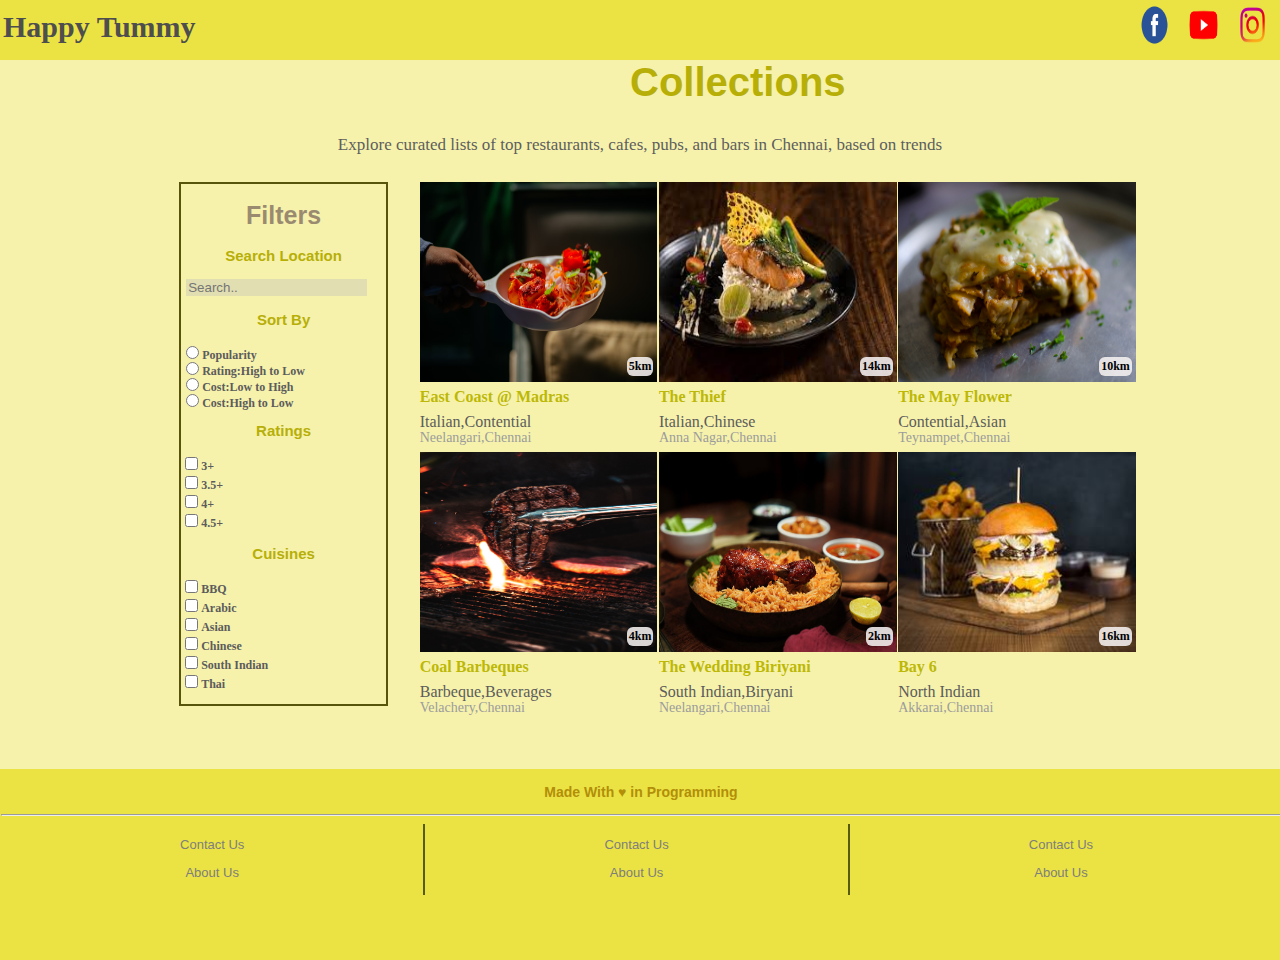
<file: xomato/listing/index.html>
<html>
    <head>
        <title style="color:#4e4e4e">Happy Tummy</title>
        <link rel="icon" href="../image/zomato.jpg">
        <link rel="stylesheet" href="listing.css"/>
    </head>
    <body>
        <div class="header">
            <div class="title">
                <p class="name">Happy Tummy</p>
            </div>
            <div id="social">
                <a href="https://www.facebook.com" target="_blank">
                    <img src="../image/facebook.png" alt="Facebook" class="logo">
                </a>
                <a href="https://www.youtube.com" target="_blank">
                    <img src="../image/youtube1.png" alt="Youtube"  class="logo">
                </a>
                <a href="https://www.insta.com" target="_blank">
                    <img src="../image/insta.png" alt="Instagram"  class="logo">
                </a>

            </div>
        </div>
        <p class="list-heading">Collections</p>
        <p class="desc">Explore curated lists of top restaurants, cafes, pubs, and bars in Chennai, based on trends</p>
        <div id="content">
            <div id="filterDiv">
                <div class="filterContent">
                    <p id="filterName">Filters</p>
                    <p id="sortName">Search Location</p>
                    <input style="margin-left: 5px;background-color:#d3d2b69c;border:grey;" type="text" placeholder="Search.." name="search">
                    <p id="sortName">Sort By</p>
                    <div class="input_radio">
                        <input type="radio" value="sortName">Popularity</input>
                        <br>
                        <input type="radio" value="sortName">Rating:High to Low</input>
                        <br>
                        <input type="radio" value="sortName">Cost:Low to High</input>
                        <br>
                        <input type="radio" value="sortName">Cost:High to Low</input>
                    </div>
                        <p id="ratings">Ratings</p>
                        <div class="checkboxRatings">
                        <input type="checkbox">3+</input>
                        <br>
                        <input type="checkbox">3.5+</input>
                        <br>
                        <input type="checkbox">4+</input>
                        <br>
                        <input type="checkbox">4.5+</input>
                   
                   </div>
                   <p id="cuisines">Cuisines</p>
                   <div class="input_radio">
                       <input type="checkbox" >BBQ</input>
                       <br>
                       <input type="checkbox" >Arabic</input>
                       <br>
                       <input type="checkbox" >Asian</input>
                       <br>
                       <input type="checkbox" >Chinese</input>
                       <br>
                       <input type="checkbox" >South Indian</input>
                       <br>
                       <input type="checkbox" >Thai</input>
                   </div>
                </div>
            </div>
            <div id="contentDiv">
                <div class="main">

                    <div class="title-container">
                        <div class="title-up">
                <img src="../image/east_coast.jpg" alt="east_coast">
                <p class="km">5km</p>
                        </div>
                        <div class="title-down">
                            <div class="titleHeading">
                              <a href="../listing/listing.html">East Coast @ Madras</a>
                            </div>
                            <div class="titleSubHeading">
                              <p class="res-title">Italian,Contential</p>
                              <p class="res-place">Neelangari,Chennai</p>
                            </div>
                        </div>
                
                    </div>
                    <div class="title-container">
                        <div class="title-up">
                <img src="../image/thief.jpg" alt="thief">
                <p class="km">14km</p>
                        </img>
                        </div>
                        <div class="title-down">
                            <div class="titleHeading">
                                <a href="../listing/listing.html">The Thief</a>
                            </div>
                            <div class="titleSubHeading">
                                <p class="res-title">Italian,Chinese</p>
                                <p class="res-place">Anna Nagar,Chennai</p>
                              </div>
                        </div>
                    </div>
                  
                    <div class="title-container">
                        <div class="title-up">
                <img src="../image/may_flower.jpg" alt="may">
                <p class="km">10km</p>
                        </div>
                        <div class="title-down">
                            <div class="titleHeading">
                                <a href="../listing/listing.html">The May Flower</a>
                            </div>
                            <div class="titleSubHeading">
                                <p class="res-title">Contential,Asian</p>
                                <p class="res-place">Teynampet,Chennai</p>
                              </div>
                        </div>
                    </div>
                    <div class="title-container">
                        <div class="title-up">
                <img src="../image/coal.jpg" alt="coal">
                <p class="km">4km</p>
                        </div>
                        <div class="title-down">
                            <div class="titleHeading">
                                <a href="../listing/listing.html">Coal Barbeques</a>
                            </div>
                            <div class="titleSubHeading">
                                <p class="res-title">Barbeque,Beverages</p>
                                <p class="res-place">Velachery,Chennai</p>
                              </div>
                        </div>
                    </div>
                    <div class="title-container">
                        <div class="title-up">
                <img src="../image/Biryani.jpg" alt="Biriyani">
                <p class="km">2km</p>
                        </div>
                        <div class="title-down">
                            <div class="titleHeading">
                                <a href="../listing/listing.html">The Wedding Biriyani</a>
                            </div>
                            <div class="titleSubHeading">
                                <p class="res-title">South Indian,Biryani</p>
                                <p class="res-place">Neelangari,Chennai</p>
                              </div>
                        </div>
                    </div>
                  
                    <div class="title-container">
                        <div class="title-up">
                <img src="../image/bay6.jpg" alt="Bay6">
                <p class="km">16km</p>
                        </div>
                        <div class="title-down">
                            <div class="titleHeading">
                                <a href="../listing/listing.html">Bay 6</a>
                            </div>
                            <div class="titleSubHeading">
                                <p class="res-title">North Indian</p>
                                <p class="res-place">Akkarai,Chennai</p>
                              </div>
                        </div>
                    </div>
            
                
                </div>
            </div>
        </div>
        <div id="footer">
            <p class="footerHeading">Made With &hearts; in Programming</p>
            <hr/>
            <div class="foot-div">
                <p>Contact Us</p>
                <p>About Us</p>
            </div>
            <div class="foot-div">
                <p>Contact Us</p>
                <p>About Us</p>
            </div>
            <div class="foot-div no-border">
                <p>Contact Us</p>
                <p>About Us</p>
            </div>
          
        </div>
    </body>
</html>
</file>
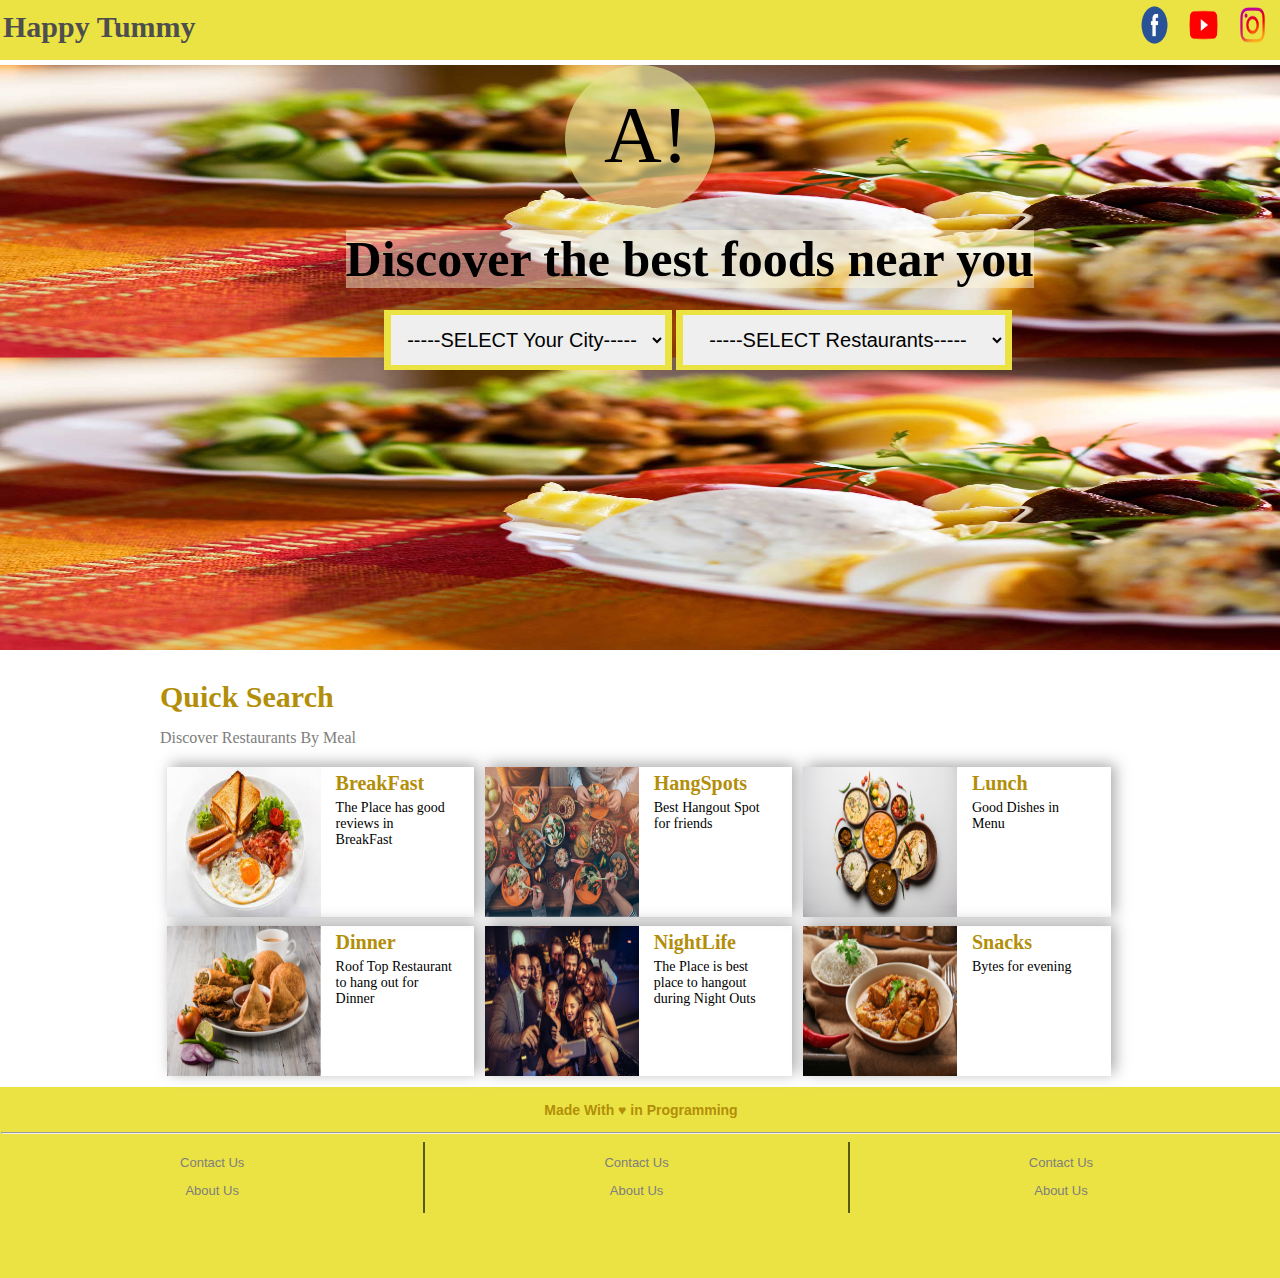
<file: xomato/homePage/home.html>
<html>
    <head>
        <title>Happy Tummy</title>
        <link rel="icon" href="../image/zomato.jpg">
        <link rel="stylesheet" href="home.css"/>
    </head>
    <body>
        <div class="header">
            <div class="title">
                <p class="name">Happy Tummy</p>
            </div>
            <div id="social">
                <a href="https://www.facebook.com" target="_blank">
                    <img src="../image/facebook.png" alt="Facebook" class="logo">
                </a>
                <a href="https://www.youtube.com" target="_blank">
                    <img src="../image/youtube1.png" alt="Youtube"  class="logo">
                </a>
                <a href="https://www.insta.com" target="_blank">
                    <img src="../image/insta.png" alt="Instagram"  class="logo">
                </a>

            </div>
        </div>
        <div class="search">
            <!-- <img class="bg-xomato" src="image/bg_xomato.jpg" alt="Xomato Background Image"> -->
            <div id="icon">
                <span>A!</span>
            </div>
            <div class="head">
                <div id="heading">

                Discover the best foods near you
                </div>
        </div>
        <div class="dropdown">
            <select>
                <option>-----SELECT Your City-----</option>
                <option>Chennai</option>
                <option>Delhi</option>
            </select>
            <select class="restSelect">
                <option>-----SELECT Restaurants-----</option>
                <option>A2B</option>
                <option>Anjapar</option>
            </select>
        </div>
           
        </div>
        <div class="quickSearch">
            <span id="headingSearch">Quick Search</span>
            <span id="sub_heading_search">Discover Restaurants By Meal</span>
<div class="main">

    <div class="title-container">
        <div class="title-left">
<img src="../image/breakfast.jpg" alt="">
        </div>
        <div class="title-right">
            <div class="titleHeading">
              <a href="../listing/listing.html">BreakFast</a>
            </div>
            <div class="titleSubHeading">
                The Place has good reviews in BreakFast
            </div>
        </div>

    </div>
    <div class="title-container">
        <div class="title-left">
<img src="../image/food-wallpaper.png" alt="">
        </div>
        <div class="title-right">
            <div class="titleHeading">
                <a href="../listing/listing.html">HangSpots</a>
            </div>
            <div class="titleSubHeading">
                Best Hangout Spot for friends
            </div>
        </div>
    </div>
  
    <div class="title-container">
        <div class="title-left">
<img src="../image/lunch.png" alt="dinner">
        </div>
        <div class="title-right">
            <div class="titleHeading">
                <a href="../listing/listing.html">Lunch</a>
            </div>
            <div class="titleSubHeading">
                Good Dishes in Menu
            </div>
        </div>
    </div>
    <div class="title-container">
        <div class="title-left">
<img src="../image/dinner.png" alt="drinks">
        </div>
        <div class="title-right">
            <div class="titleHeading">
                <a href="../listing/listing.html">Dinner</a>
            </div>
            <div class="titleSubHeading">
            Roof Top Restaurant to hang out for Dinner
            </div>
        </div>
    </div>
    <div class="title-container">
        <div class="title-left">
<img src="../image/nightlife.png" alt="lunch">
        </div>
        <div class="title-right">
            <div class="titleHeading">
                <a href="../listing/listing.html">NightLife</a>
            </div>
            <div class="titleSubHeading">
                The Place is best place to hangout during Night Outs
            </div>
        </div>
    </div>
    <div class="title-container">
        <div class="title-left">
<img src="../image/snacks.png" alt="snacks">
        </div>
        <div class="title-right">
            <div class="titleHeading">
                <a href="../listing/listing.html">Snacks</a>
            </div>
            <div class="titleSubHeading">
                Bytes for evening
            </div>
        </div>
    </div>

</div>
        </div>
        <div id="footer">
            <p class="footerHeading">Made With &hearts; in Programming</p>
            <hr/>
            <div class="foot-div">
                <p>Contact Us</p>
                <p>About Us</p>
            </div>
            <div class="foot-div">
                <p>Contact Us</p>
                <p>About Us</p>
            </div>
            <div class="foot-div no-border">
                <p>Contact Us</p>
                <p>About Us</p>
            </div>
          
        </div>
    </body>
</html>
</file>
<file: xomato/listing/listing.css>
body{
    margin: auto;
    overflow-x: hidden;
    background-color: #ebe34473
}
.header{
    background-color: #ebe344;;
    height: 60px;
}
.title{
    float:left;
    margin-left: 3px;
    color: #4e4e4e;
    font-family: fangsong;
    font-weight: 600;
}
#social{
    float:right;
 
}
.logo{
    width: 35px;
    height: 50px;
    margin-right: 10px;
}
.name{
    font-size:30px;
    margin-top: 10px;
}
a{
    text-decoration: none;
}
#icon{
    background-color:#e7e393a8;
    height: 150px;
    width: 150px;
    border-radius: 150px;
    margin: auto;
    margin-top: 5px;
}
#icon>span{
    margin-left: 39px;
    margin-top: 25px;
    position: absolute;
    font-size: 80px;
}
#footer{
    width: 100%;
    height: 21%;
    border: 1px solid #ebe344;
    background-color: #ebe344;
    /* box-shadow: 0px 1px 10px; */
    margin-top: 7px;
}
.title-up{

    width: 100%;
    height: 200px;

}
.title-down{
    width: 100%;
    float: left;
}
.title-up>img{
    height: 200px;
    width: 100%;
}

.titleHeading{
    font-size: 16px;
    font-weight: 600;
    font-family:Georgia, 'Times New Roman', Times, serif;
    /* margin-top: 0px;
    margin-left: px; */
    color:#b7af08;

}

/* .titleSubHeading{ 
} */
.footerHeading{
    text-align: center;
    font-size: 14px;
    font-family: sans-serif;
    font-weight: 700;
    color: #b28e09;
}
#head{
    font-size:15px;
}
#head-abt{
    float:left;
}
.foot-div{
    text-align: center;
    height: 71px;
    width: 33%;
    float: left;
    border-right: 2px solid #565c14;
}
.no-border{
    border-right:0px!important;
}
.foot-div>p{
    color:#7e7e7c;
    font-size: 13px;
    font-family:'Franklin Gothic Medium', 'Arial Narrow', Arial, sans-serif;
}

.list-heading{
    text-align: center;
    font-size: 40px;
    font-weight: 600;
    font-family:'Lucida Sans', 'Lucida Sans Regular', 'Lucida Grande', 'Lucida Sans Unicode', Geneva, Verdana, sans-serif;    
    height: 5%;
    color: #b7af08;
    margin-top: auto;
}

#content{
width: 80%;
height: 600px;
/* border:2px solid red; */
margin-left: 10%;
}

#filterDiv{
width: 20%;
height: 520px;
border:2px solid rgb(87, 85, 11);
margin-left: 5%;
margin-top: 2%;
float: left;
}

#contentDiv{
    width: 70%;
    height: 570px;
    /* border: 2px solid rgb(172, 169, 4); */
    margin-left: 3%;
    margin-top: 2%;
    float: left;
}
#filterName{
    font-size: 25px;
    text-align: center;
font-weight: bold;
font-family: 'Segoe UI', Tahoma, Geneva, Verdana, sans-serif;
line-height: 0.5;
color: #9a8b70;
}
.input_radio{
    font-size: 12px;
    font-weight: bold;
    color: rgb(93 92 92);
    line-height: 0;
}
#ratings,#cuisines,#sortName{
    font-size: 15px;
    font-weight: lighter;
    font-family: 'Segoe UI', Tahoma, Geneva, Verdana, sans-serif;
    text-align: center;
    color: #b7af08;
    font-weight: 600;
}
.checkboxRatings{
    font-size: 12px;
    font-weight: bold;
    line-height: 0;
    color:rgb(93 92 92);
}
.desc{
    text-align: center;
    font-size: 17px;
    color: #5e5e5e;
    font-family:'Times New Roman', Times, serif;
    line-height: 0;

}
.main{
    width: 100.5%;
    position: relative;
    display: flex;
    flex-wrap: wrap;
}
.title-container{
    position: relative;
    width: 100%;
    -webkit-box-flex: 0;
    flex-grow: 0;
    flex-shrink: 0;
    max-width: 33%;
    padding: 0px 0.5px 0px 1px;

}

.titleHeading>a{
    text-decoration: none;
    color: rgb(189 184 7);
}

.km{
    background-color: #f6f1f1e0;
    width: fit-content;
    position: relative;
    margin-top: -25px;
    margin-right: 4px;
    font-size: 12px;
    padding: 2px;
    float: right;
    /* margin-left: 195px; */
    color: black;
    font-weight: 600;
    border: -4px solid white;
    border-radius: 0.5em;
}

.res-title{
line-height: 0;
    color: rgb(93 92 92);
    font-size: 16px;
}
.res-place{
    line-height: 0;
    color: rgb(156, 156, 156);
    font-size: 14px;
}
</file>
<file: xomato/homePage/home.css>
body{
    margin: auto;
    overflow-x: hidden;
}
.header{
    background-color: #ebe344;;
    height: 60px;
}
.title{
    float:left;
    margin-left: 3px;
    color: #4e4e4e;
    font-family: fangsong;
    font-weight: 600;
}
#social{
    float:right;
 
}
.logo{
    width: 35px;
    height: 50px;
    margin-right: 10px;
}
.name{
    font-size:30px;
    margin-top: 10px;
}
a{
    text-decoration: none;
}
#icon{
    background-color:#e7e393a8;
    height: 150px;
    width: 150px;
    border-radius: 150px;
    margin: auto;
    margin-top: 5px;
}
#icon>span{
    margin-left: 39px;
    margin-top: 25px;
    position: absolute;
    font-size: 80px;
}
.search{
    background-image: url('../image/restaurant_bg_image.jpg');
    height: 65%;
    background-repeat: round;
    background-size: 100% 300px;
}
.bg-xomato{
    width: 100%;
    height: 50%;
    margin-top: 21px;
    position: absolute;
}
.head{
    margin-top: 15px!important;
    height: 50px;
    width: 100%;
    margin: auto;
}
#heading{
    margin-left: 27%;
    font-weight: 900;
    font-size: 50px;
    color: black;
    background-color: #fff8dc75;
    width: fit-content;
}
.dropdown{
    height:60px;
    width:75%;
    margin-left: 30%;
    margin-top: 30px;
}

select{
    height: 60px;
    width: 30%;
    font-size: 20px;
    text-align: center;
    border-color: #ebe344;
    border-block-width: 5px;
    border-left: 7px solid #ebe344;
    border-right: 7px solid #ebe344;
}

.quickSearch{
    margin-left: 12.5%;
    margin-top: 30px;
    width: 80%;
    /* border:2px solid red; */
}
#headingSearch{
    font-size: 30px;
    color: #b28e09;
    display: block;
    font-family: Cambria, Cochin, Georgia, Times, 'Times New Roman', serif;
    font-weight: bold;
}
.restSelect{
    width: 35%;
}
#sub_heading_search{
    display: block;
    line-height: 3;
    color:#7e7e7c
}
.title-container{
    height: 150px;
    width: 30%;
    /* border: 2px solid #e7ea0b; */
    box-shadow: 4px -3px 14px darkgrey;
    display: inline-block;
    margin-left: 7px;
    margin-top: 5px;
}
#footer{
    width: 100%;
    height: 21%;
    border: 1px solid #ebe344;
    background-color: #ebe344;
    /* box-shadow: 0px 1px 10px; */
    margin-top: 7px;
}
.title-left{

    width: 50%;
    height: 150px;
    /* background-color: #b28e09; */
    float:left;

}
.title-right{
    width: 40%;
    height: 150px;
    float: left;
    margin-left:10px ;
}
.title-left>img{
    height: 150px;
    width: 100%;
}

.titleHeading{
    font-size: 20px;
    font-weight: 600;
    font-family:Georgia, 'Times New Roman', Times, serif;
    margin-top: 5px;
    margin-left: 5px;
    color:#b28e09;

}

.titleSubHeading{ 
    font-size: 14px;
    margin-top: 5px;
    margin-left: 5px;
}
.footerHeading{
    text-align: center;
    font-size: 14px;
    font-family: sans-serif;
    font-weight: 700;
    color: #b28e09;
}
#head{
    font-size:15px;
}
#head-abt{
    float:left;
}
.foot-div{
    text-align: center;
    height: 71px;
    width: 33%;
    float: left;
    border-right: 2px solid #565c14;
}
.no-border{
    border-right:0px!important;
}
.foot-div>p{
    color:#7e7e7c;
    font-size: 13px;
    font-family:'Franklin Gothic Medium', 'Arial Narrow', Arial, sans-serif;
}

.titleHeading>a{
    text-decoration: none;
    color:#b28e09;
}
</file>
